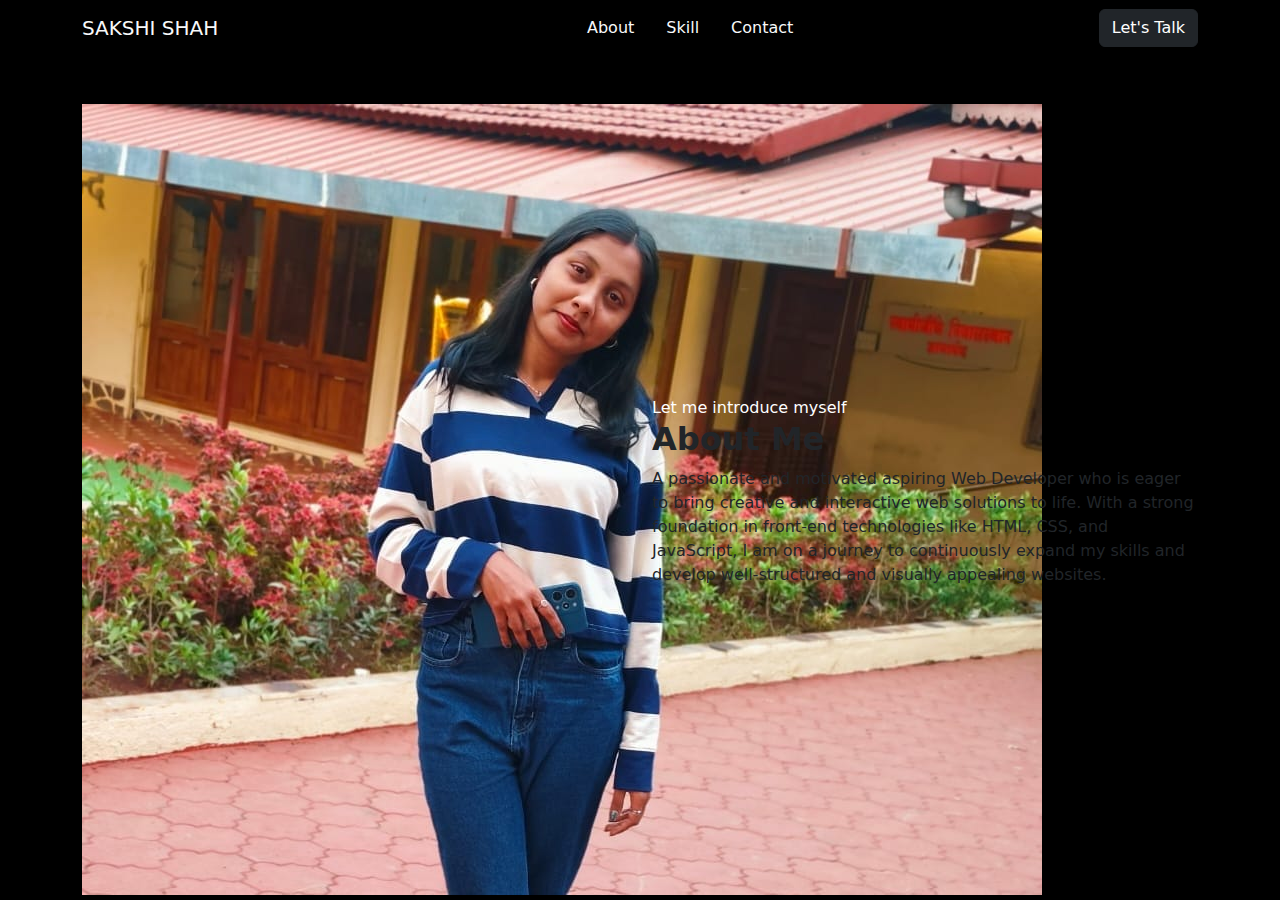
<file: aboutus.html>
<!DOCTYPE html>
<html lang="en">
<head>
    <meta charset="UTF-8">
    <meta name="viewport" content="width=device-width, initial-scale=1.0">
    <title>Portfolio Website</title>
    <link rel="stylesheet" href="style.css">
    <link href="https://cdn.jsdelivr.net/npm/bootstrap@5.3.3/dist/css/bootstrap.min.css" rel="stylesheet" integrity="sha384-QWTKZyjpPEjISv5WaRU9OFeRpok6YctnYmDr5pNlyT2bRjXh0JMhjY6hW+ALEwIH" crossorigin="anonymous">
</head>
<body class="bg-black">
 <!-- NAVBAR STARTS HERE    -->
 <nav class="navbar navbar-expand-lg pi-3">
    <div class="container">
      <a class="navbar-brand text-light" href="#">SAKSHI SHAH</a>
      <button class="navbar-toggler" type="button" data-bs-toggle="collapse" data-bs-target="#navbarSupportedContent" aria-controls="navbarSupportedContent" aria-expanded="false" aria-label="Toggle navigation">
        <span class="navbar-toggler-icon"></span>
      </button>
      <div class="collapse navbar-collapse" id="navbarSupportedContent">
        <ul class="navbar-nav m-auto mb-2 mb-lg-0 gap-3">
          <li class="nav-item">
            <a class="nav-link active" aria-current="page" href="#">Home</a>
          </li>
          <li class="nav-item">
            <a class="nav-link text-light" href="#about">About</a>
          </li>
          <li class="nav-item">
            <a class="nav-link text-light" href="#Skills">Skill</a>
          </li>
          <li class="nav-item">
            <a class="nav-link text-light" href="#contact">Contact</a>
          </li>
          
         
          <li class="nav-item">
            <a class="nav-link disabled" aria-disabled="true"></a>
          </li>
        </ul>
        <button type="button" class="btn btn-dark">Let's Talk</button>
      </div>
    </div>
  </nav>

  <section class="mt-5">
    <div class="container">
      <div class="row align-items-center">
        <div class="col-lg-6">
          <img src="./jeans box copy.jpg" alt="About Me" class="about-me">
        </div>
        <div class="col-lg-6">
          <span class="text-white para">Let me introduce myself</span>
          <h2 class="txt-green fw-semibold" id="about">About Me</h2>
          <p class="txt-white">
            A passionate and motivated aspiring Web Developer who is eager to bring creative and interactive web solutions to life. With a strong foundation in front-end technologies like HTML, CSS, and JavaScript, I am on a journey to continuously expand my skills and develop well-structured and visually appealing websites.
          </p>
        </div>
      </div>
    </div>
  </section>
</file>
<file: style.css>
/* @import url('https://fonts.googleapis.com/css2?family=Poppins:ital,wght@0,100;0,200;0,300;0,400;0,500;0,600;0,700;0,800;0,900;1,100;1,200;1,300;1,400;1,500;1,600;1,700;1,800;1,900&display=swap');
*{
    font-family: "Poppins", serif;
}

:root{
    --green-clr: #DFFE02;
    --gray-clr: #898989;
    --dark-blue-clr: #171C22;
    

}

.nav-link{
    color: white;
}
.txt-green {
    color: green;
}
.text-white {
    color: white;
    background-color: black; 
}
.txt-white {
    color: white;
}
li{
    list-style: none;
}
a{
    text-decoration: none;
}
img{
    max-width: 100%;
    height: auto;
}
.image-container {
    background: gold;
    width: 50%;             
    aspect-ratio: 1 / 1;
    border-radius: 50%;
    overflow: hidden;
    border-top: 1rem solid white;
    border-bottom: 1rem solid white;
    background-image: url(./white2.jpg);
}
.hero-section{
    height: 100vh;
}
.text-white {
    color: white;
  }
  
  .fw-bold {
    font-weight: bold;
  }
  
  h1 {
    text-align: right; 
    margin-right: 0; 
  }
  
  
.image-container {
    width: 100%;             
    max-width: 32rem;         
    border: 2px solid #000;  
    overflow: hidden; 
    box-shadow:
    0 0 1rem white,
    0 0 2em var(--green-clr);
}
.img-fluid {
    width: 100%;             
    height: auto;  
    object-fit: cover;       
}

.about {
    height: 100vh;
}

.about-me {
    width: 35rem;             
    max-width: 32rem;        
    height: auto;            
    object-fit: cover;       
    border-radius: 50%;      
    border: 2px solid #000;  
    margin: 0 auto;         
    display: block; 
    box-shadow:
    0 0 1rem white,
    0 0 2em var(--green-clr);         
}

body {
    font-family: Arial, sans-serif;
    margin: 0;
    padding: 0;
    background-color: #f4f4f4;
}
.contact-section {
    background-color:black;
    color: #fff;
    max-width: 800px;
    margin: 50px auto;
    padding: 20px;
    border-radius: 8px;
    box-shadow: 0 0 15px rgba(0, 0, 0, 0.1);
}
h1 {
    text-align: center;
    color: #333;
}

.contact-form {
    display: flex;
    flex-direction: column;
    gap: 15px;
}
.contact-form label {
    font-size: 16px;
    font-weight: bold;
    color: #333;
}

.contact-form input, .contact-form textarea {
    padding: 10px;
    border: 1px solid #ccc;
    border-radius: 4px;
    font-size: 14px;
}
.contact-form button {
    padding: 10px;
    border: none;
    background-color: #28a745;
    color: white;
    font-size: 16px;
    cursor: pointer;
    border-radius: 4px;
    transition: background-color 0.3s;
}

.contact-form button:hover {
    background-color: #218838;
}
* {
    margin: 0;
    padding: 0;
    box-sizing: border-box;
  }
  
  body {
    font-family: Arial, sans-serif;
    background-color: #f4f4f4;
    color: #333;
  }
  
  body {
    font-family: Arial, sans-serif;
    margin: 0;
    padding: 0;
    background-color: #f4f4f4;
}

.portfolio {
    display: flex;
    align-items: center;
    justify-content: space-between;
    padding: 20px;
    max-width: 1200px;
    margin: auto;
    height: 100vh;
}
body {
    font-family: Arial, sans-serif;
    margin: 0;
    padding: 0;
    background-color: #f4f4f4;
}

.portfolio {
    display: flex;
    align-items: center;
    justify-content: space-between;
    padding: 20px;
    max-width: 1200px;
    margin: auto;
}

.skills {
    flex: 1;
    margin-right: 20px;
}

.image {
    width: 35rem;             
    max-width: 32rem;        
    height: auto;            
    object-fit: cover;       
    border-radius: 50%;      
    border: 2px solid #000;  
    margin: 0 auto;         
    display: block; 
    box-shadow:
    0 0 1rem white,
    0 0 2em var(--green-clr);
}

.image img {
    width: 100%;            
    height: 100%;             
    object-fit: cover;        
    border-radius: 50%;   
}

.skill {
    .skills {
        flex: 1;
        margin-right: 20px;
        margin-bottom: 20px; 
    }
}

.skill-name {
    font-weight: bold;
    margin-bottom: 5px;
}

.skill-bar {
    background-color: #e0e0e0;
    border-radius: 5px;
    overflow: hidden;
    height: 20px;
}

.skill-level {
    height: 100%;
    border-radius: 5px;
}

.html {
    width: 40%; 
    background-color: #e44d26; 
}

.css {
    width: 35%; 
    background-color: #2965f1; 
}

.Bootstrap{
    width: 65%; 
    background-color: #f7df1e; 
}

.Python{
    width: 50%;
    background-color: #61dafb; 
}
.portfolio {
    display: flex;
    align-items: center;
    justify-content: space-between;
    padding: 20px; 
    max-width: 1200px;
    margin: auto;
}
.text-left {
    text-align: left;
}

.social-icons a {
    width: 49px; 
    height: 49px;
    font-size: 20px; 
    transition: all 0.3s ease-in-out; 
  }
  
  .social-icons a:hover {
    background-color: black !important; 
    transform: translateY(2.5px); 
  }
  
  .social-icons a:hover i {
    color: white !important;
  } */



  
/* hero background image */
.bgimage {
    height:100vh;
    background: url('images/heroImage.jpeg');
    background-size:cover;
    position:relative;
}
/* text css above hero image*/
.hero_title {
    font-size: 4.5rem;
}
.hero_desc {
    font-size: 2rem;
}
.hero-text {
    text-align: center;
    position: absolute;
    top: 50%;
    left: 50%;
    transform: translate(-50%, -50%);
    color: white;
}
</file>
